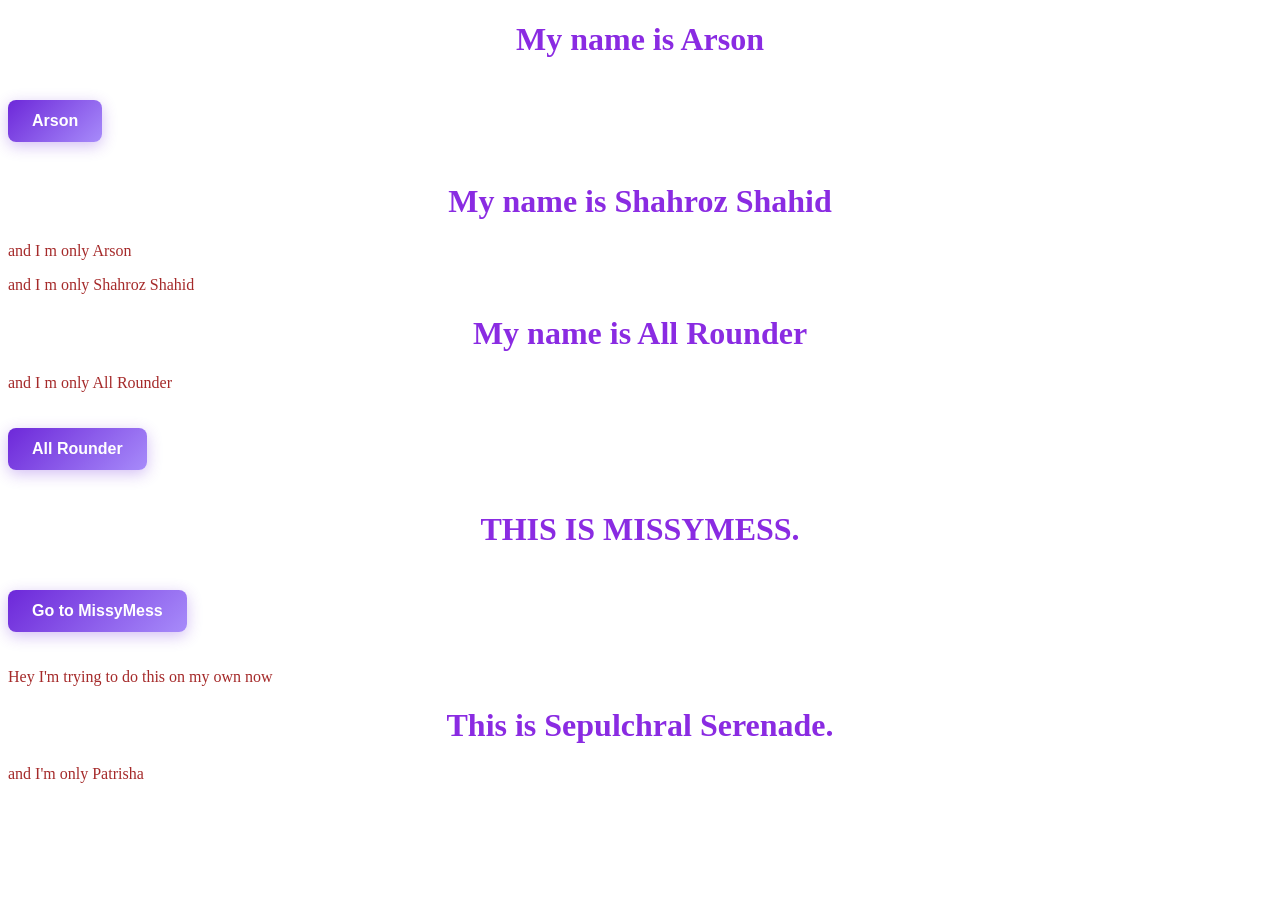
<file: index.html>
<!DOCTYPE html>
<html>
    <head>
        <title>Arson, Shahroz Shahid, All Rounder, Patrisha</title>
        <link rel="stylesheet" href="styles.css">
    </head>

    <body>
        <h1 id="h1"></h1>

        <button class="btn" onclick="location.href='./contributors/project-arson/arson.html'">Arson</button>
        <h1 id = "h2"></h1>
        <p id="p"></p>
        <p id="p1"></p>
        <h1 id="h3"></h1>
        <p id="p3"></p>
        <button class="btn" onclick="location.href='./contributors/project-all-rounder/all-rounder.html'">All Rounder</button>

        <script src="index.js"></script>
        <h1>THIS IS MISSYMESS.</h1>
        <button class="btn" onclick="location.href='./contributors/project-missyMess/missyMess.html'">Go to MissyMess</button>
        <p> Hey I'm trying to do this on my own now</p>
        <h1>This is Sepulchral Serenade.</h1>
        <p>and I'm only Patrisha</p>
 
    </body>
</html>
</file>
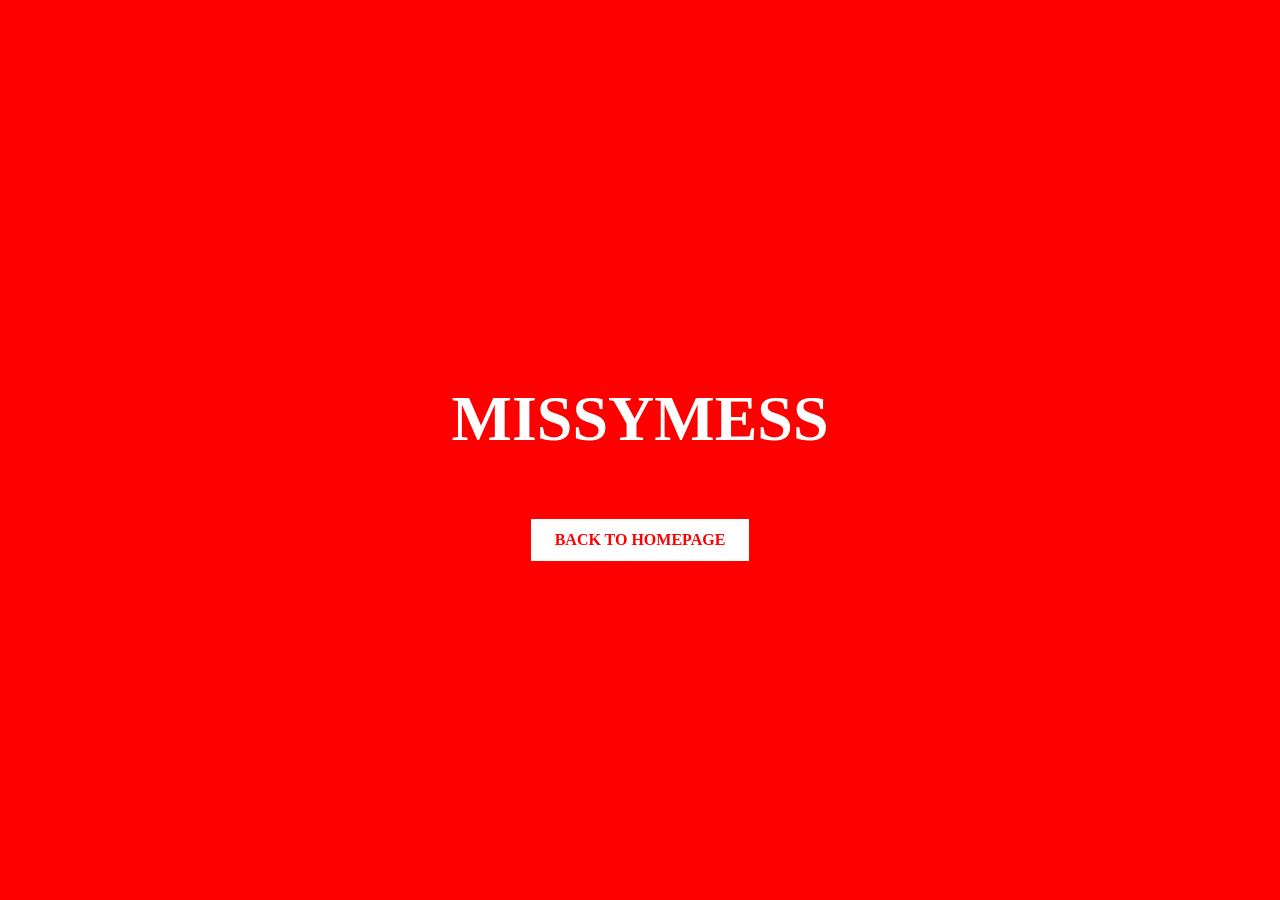
<file: missymess.html>
<!DOCTYPE html>
<html>
<head>
    <title>missymess - Styled</title>
    <style>
        body {
            background-color: red; 
            font-family: Verdana;
            display: flex;
            flex-direction: column;
            justify-content: center;
            align-items: center;
            height: 100vh;
            margin: 0;
        }

        h1 {
            color: white;
            font-size: 4rem;
            text-transform: uppercase;
        }

        .back-btn {
            margin-top: 20px;
            padding: 12px 24px;
            background-color: white;
            color: red;
            border: none;
            font-family: Verdana;
            font-size: 1rem;
            font-weight: bold;
            text-transform: uppercase;
            cursor: pointer;
            text-decoration: none;
        }

        .back-btn:hover {
            background-color: #f0f0f0;
        }
    </style>
</head>
<body>

    <h1>missymess</h1>
    <a href="index.html" class="back-btn">Back to Homepage</a>

</body>
</html>
</file>
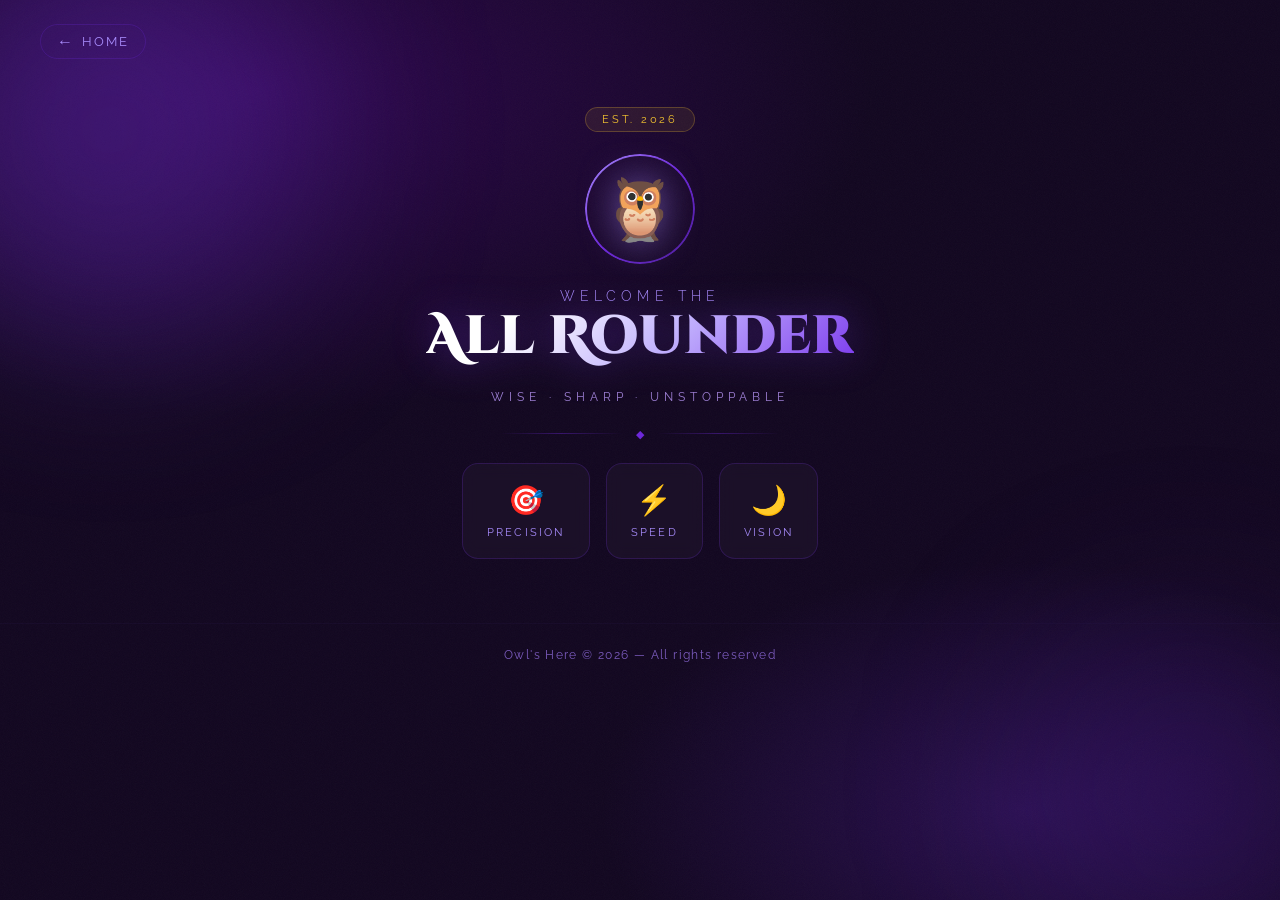
<file: all-rounder/all-rounder.html>
<!DOCTYPE html>
<html lang="en">
  <head>
    <title>Owl's Here — The All Rounder</title>
    <link rel="preconnect" href="https://fonts.googleapis.com">
    <link rel="preconnect" href="https://fonts.gstatic.com" crossorigin>
    <link href="https://fonts.googleapis.com/css2?family=Cinzel+Decorative:wght@700;900&family=Raleway:wght@300;400;600&display=swap" rel="stylesheet">
    <link rel="stylesheet" href="all-rounder.css">
  </head>

  <body>
    <div class="noise"></div>
    <div class="glow glow-1"></div>
    <div class="glow glow-2"></div>

    <nav>
      <a href="../index.html" class="back-link">
        <span class="arrow">&#8592;</span> Home
      </a>
    </nav>

    <main>
      <div class="badge">Est. 2026</div>

      <div class="owl-wrap">
        <div class="owl-ring"></div>
        <div class="owl-emoji">🦉</div>
      </div>

      <h1>
        <span class="title-top">Welcome the</span>
        <span class="title-main">All Rounder</span>
      </h1>

      <p class="tagline">Wise · Sharp · Unstoppable</p>

      <div class="divider">
        <span></span><span class="diamond">◆</span><span></span>
      </div>

      <div class="cards">
        <div class="card" style="--d:0.1s">
          <div class="card-icon">🎯</div>
          <div class="card-label">Precision</div>
        </div>
        <div class="card" style="--d:0.2s">
          <div class="card-icon">⚡</div>
          <div class="card-label">Speed</div>
        </div>
        <div class="card" style="--d:0.3s">
          <div class="card-icon">🌙</div>
          <div class="card-label">Vision</div>
        </div>
      </div>
    </main>

    <footer>
      <p>Owl's Here &copy; 2026 — All rights reserved</p>
    </footer>
  </body>
</html>
</file>
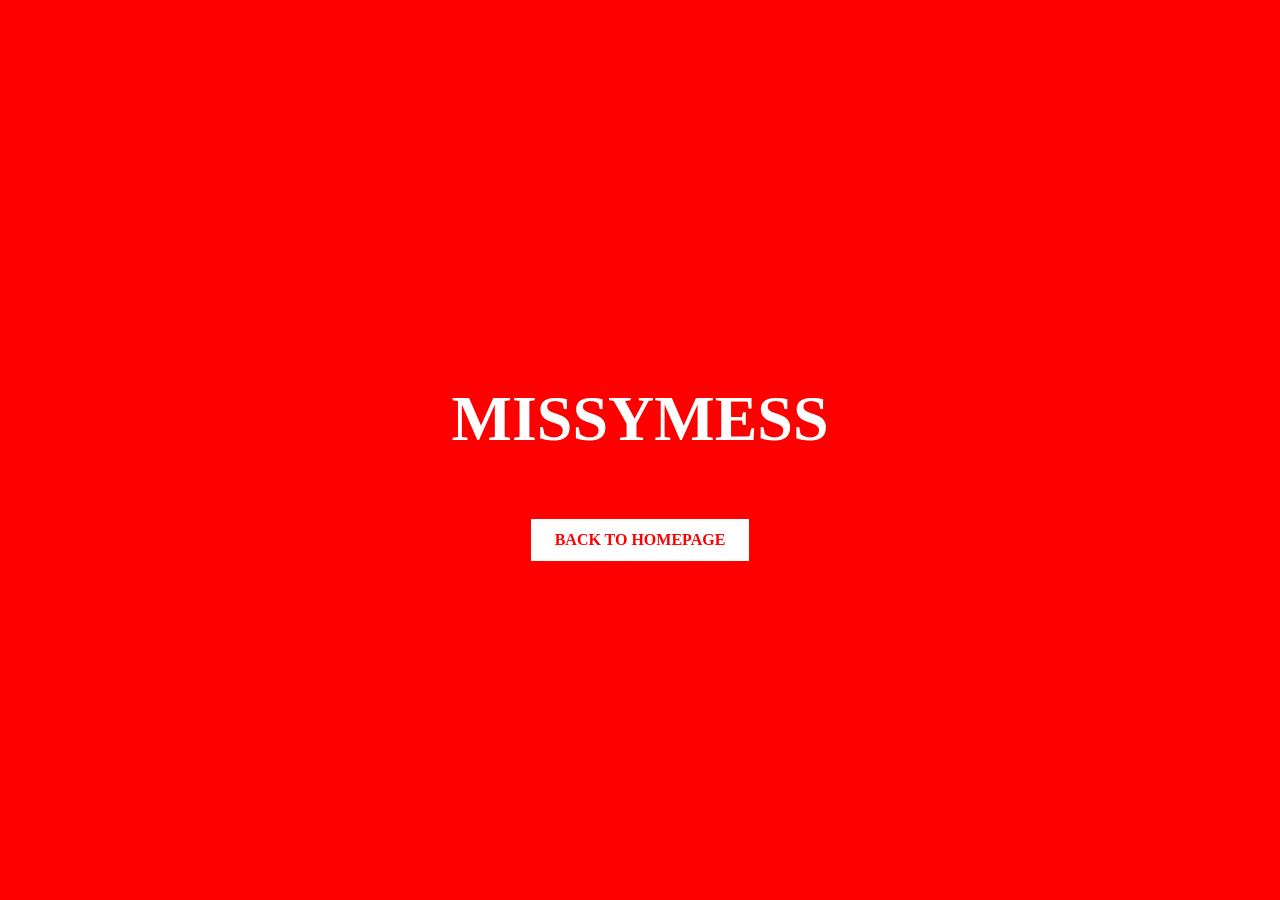
<file: contributors/project-missyMess/missyMess.html>
<!DOCTYPE html>
<html>
<head>
    <title>missymess - Styled</title>
    <style>
        body {
            background-color: red; 
            font-family: Verdana;
            display: flex;
            flex-direction: column;
            justify-content: center;
            align-items: center;
            height: 100vh;
            margin: 0;
        }

        h1 {
            color: white;
            font-size: 4rem;
            text-transform: uppercase;
        }

        .back-btn {
            margin-top: 20px;
            padding: 12px 24px;
            background-color: white;
            color: red;
            border: none;
            font-family: Verdana;
            font-size: 1rem;
            font-weight: bold;
            text-transform: uppercase;
            cursor: pointer;
            text-decoration: none;
        }

        .back-btn:hover {
            background-color: #f0f0f0;
        }
    </style>
</head>
<body>

    <h1>missymess</h1>
    <a href="/coffee-and-code/index.html" class="back-btn">Back to Homepage</a>

</body>
</html>
</file>
<file: styles.css>
h1{
    text-align: center;
    color: blueviolet;
}

p{
    font-size: medium;
    color: brown;
}

.btn {
    display: inline-block;
    padding: 12px 24px;
    background: linear-gradient(135deg, #6d28d9, #a78bfa);
    color: white;
    text-decoration: none;
    border: none;
    border-radius: 8px;
    font-size: 16px;
    font-weight: bold;
    cursor: pointer;
    transition: all 0.3s ease;
    margin: 20px auto;
    box-shadow: 0 4px 15px rgba(109, 40, 217, 0.3);
}

.btn:hover {
    transform: translateY(-2px);
    box-shadow: 0 6px 20px rgba(109, 40, 217, 0.4);
    background: linear-gradient(135deg, #7c3aed, #8b5cf6);
}
</file>
<file: all-rounder/all-rounder.css>
/* ─── Reset & Base ─────────────────────────────── */
*, *::before, *::after { box-sizing: border-box; margin: 0; padding: 0; }

:root {
  --plum:      #1a0a2e;
  --deep:      #120720;
  --violet:    #6d28d9;
  --lavender:  #a78bfa;
  --lilac:     #ddd6fe;
  --blush:     #f5f3ff;
  --gold:      #f4c430;
  --white:     #ffffff;
  --font-title: 'Cinzel Decorative', serif;
  --font-body:  'Raleway', sans-serif;
}

html, body {
  min-height: 100vh;
  background-color: var(--deep);
  color: var(--blush);
  font-family: var(--font-body);
  overflow-x: hidden;
}

/* ─── Atmospheric Background ───────────────────── */
body {
  background-image:
    radial-gradient(ellipse 80% 60% at 20% 10%, #3b0764aa 0%, transparent 60%),
    radial-gradient(ellipse 60% 50% at 80% 90%, #4c1d9566 0%, transparent 55%);
}

/* Noise texture overlay */
.noise {
  position: fixed;
  inset: 0;
  pointer-events: none;
  z-index: 0;
  opacity: 0.035;
  background-image: url("data:image/svg+xml,%3Csvg viewBox='0 0 256 256' xmlns='http://www.w3.org/2000/svg'%3E%3Cfilter id='n'%3E%3CfeTurbulence type='fractalNoise' baseFrequency='0.9' numOctaves='4' stitchTiles='stitch'/%3E%3C/filter%3E%3Crect width='100%25' height='100%25' filter='url(%23n)'/%3E%3C/svg%3E");
  background-size: 200px;
}

/* Soft glow orbs */
.glow {
  position: fixed;
  border-radius: 50%;
  filter: blur(90px);
  pointer-events: none;
  z-index: 0;
}
.glow-1 {
  width: 420px; height: 420px;
  background: #7c3aed44;
  top: -80px; left: -100px;
  animation: drift1 12s ease-in-out infinite alternate;
}
.glow-2 {
  width: 340px; height: 340px;
  background: #4c1d9533;
  bottom: -60px; right: -80px;
  animation: drift2 14s ease-in-out infinite alternate;
}
@keyframes drift1 { to { transform: translate(40px, 60px); } }
@keyframes drift2 { to { transform: translate(-50px, -40px); } }

/* ─── Layout ────────────────────────────────────── */
nav, main, footer { position: relative; z-index: 1; }

nav {
  padding: 1.5rem 2.5rem;
}

main {
  display: flex;
  flex-direction: column;
  align-items: center;
  text-align: center;
  padding: 1.5rem 1.5rem 4rem;
  gap: 1.4rem;
}

footer {
  text-align: center;
  padding: 1.5rem;
  font-size: 0.72rem;
  letter-spacing: 0.12em;
  color: #7c5cbf;
  border-top: 1px solid #2d1b5030;
}

/* ─── Back Link ─────────────────────────────────── */
.back-link {
  display: inline-flex;
  align-items: center;
  gap: 0.45rem;
  text-decoration: none;
  font-size: 0.8rem;
  letter-spacing: 0.15em;
  text-transform: uppercase;
  color: var(--lavender);
  border: 1px solid #6d28d940;
  padding: 0.45rem 1rem;
  border-radius: 2rem;
  transition: all 0.25s;
}
.back-link:hover {
  background: #6d28d922;
  border-color: var(--lavender);
  box-shadow: 0 0 14px #7c3aed55;
}
.arrow { font-size: 1rem; transition: transform 0.25s; }
.back-link:hover .arrow { transform: translateX(-4px); }

/* ─── Badge ─────────────────────────────────────── */
.badge {
  font-size: 0.68rem;
  letter-spacing: 0.25em;
  text-transform: uppercase;
  color: var(--gold);
  background: #f4c43015;
  border: 1px solid #f4c43040;
  padding: 0.3rem 1rem;
  border-radius: 2rem;
  animation: fadeDown 0.6s ease both;
}

/* ─── Owl ───────────────────────────────────────── */
.owl-wrap {
  position: relative;
  width: 110px; height: 110px;
  display: flex; align-items: center; justify-content: center;
  animation: fadeDown 0.7s 0.1s ease both;
}
.owl-ring {
  position: absolute;
  inset: 0;
  border-radius: 50%;
  border: 2px solid transparent;
  background: linear-gradient(135deg, #a78bfa, #6d28d9, #4c1d95) border-box;
  mask: linear-gradient(#fff 0 0) padding-box, linear-gradient(#fff 0 0);
  mask-composite: exclude;
  animation: spin 10s linear infinite;
}
.owl-emoji {
  font-size: 3.8rem;
  filter: drop-shadow(0 0 18px #a78bfa88);
  animation: bob 4s ease-in-out infinite;
  line-height: 1;
}
@keyframes spin { to { transform: rotate(360deg); } }
@keyframes bob  {
  0%,100% { transform: translateY(0); }
  50%      { transform: translateY(-7px); }
}

/* ─── Title ─────────────────────────────────────── */
h1 {
  display: flex;
  flex-direction: column;
  gap: 0.2rem;
  animation: fadeDown 0.8s 0.2s ease both;
}
.title-top {
  font-family: var(--font-body);
  font-weight: 300;
  font-size: 0.9rem;
  letter-spacing: 0.35em;
  text-transform: uppercase;
  color: var(--lavender);
}
.title-main {
  font-family: var(--font-title);
  font-size: clamp(2rem, 8vw, 3.4rem);
  font-weight: 900;
  line-height: 1.1;
  background: linear-gradient(135deg, #ffffff 20%, #c4b5fd 55%, #7c3aed 100%);
  -webkit-background-clip: text;
  -webkit-text-fill-color: transparent;
  background-clip: text;
  filter: drop-shadow(0 0 20px #7c3aed66);
}

/* ─── Tagline ────────────────────────────────────── */
.tagline {
  font-size: 0.78rem;
  letter-spacing: 0.4em;
  text-transform: uppercase;
  color: #9d7fd4;
  animation: fadeDown 0.8s 0.3s ease both;
}

/* ─── Divider ────────────────────────────────────── */
.divider {
  display: flex;
  align-items: center;
  gap: 0.8rem;
  width: min(280px, 80%);
  animation: fadeDown 0.8s 0.35s ease both;
}
.divider span:not(.diamond) {
  flex: 1;
  height: 1px;
  background: linear-gradient(to right, transparent, #6d28d966, transparent);
}
.diamond { color: var(--violet); font-size: 0.7rem; }

/* ─── Cards ─────────────────────────────────────── */
.cards {
  display: flex;
  gap: 1rem;
  flex-wrap: wrap;
  justify-content: center;
}

.card {
  display: flex;
  flex-direction: column;
  align-items: center;
  gap: 0.5rem;
  padding: 1.2rem 1.5rem;
  border-radius: 1rem;
  background: #ffffff08;
  border: 1px solid #7c3aed33;
  backdrop-filter: blur(8px);
  cursor: default;
  transition: all 0.3s;
  animation: fadeUp 0.7s var(--d, 0s) ease both;
}
.card:hover {
  background: #7c3aed18;
  border-color: #a78bfa88;
  transform: translateY(-6px);
  box-shadow: 0 12px 32px #6d28d944, 0 0 0 1px #a78bfa33;
}
.card-icon  { font-size: 1.8rem; }
.card-label {
  font-size: 0.7rem;
  letter-spacing: 0.2em;
  text-transform: uppercase;
  color: var(--lavender);
}

/* ─── Keyframes ──────────────────────────────────── */
@keyframes fadeDown {
  from { opacity: 0; transform: translateY(-18px); }
  to   { opacity: 1; transform: translateY(0); }
}
@keyframes fadeUp {
  from { opacity: 0; transform: translateY(20px); }
  to   { opacity: 1; transform: translateY(0); }
}

/* ─── Responsive ─────────────────────────────────── */
@media (max-width: 400px) {
  nav { padding: 1rem 1.2rem; }
  main { padding: 1rem 1rem 3rem; }
}
</file>
